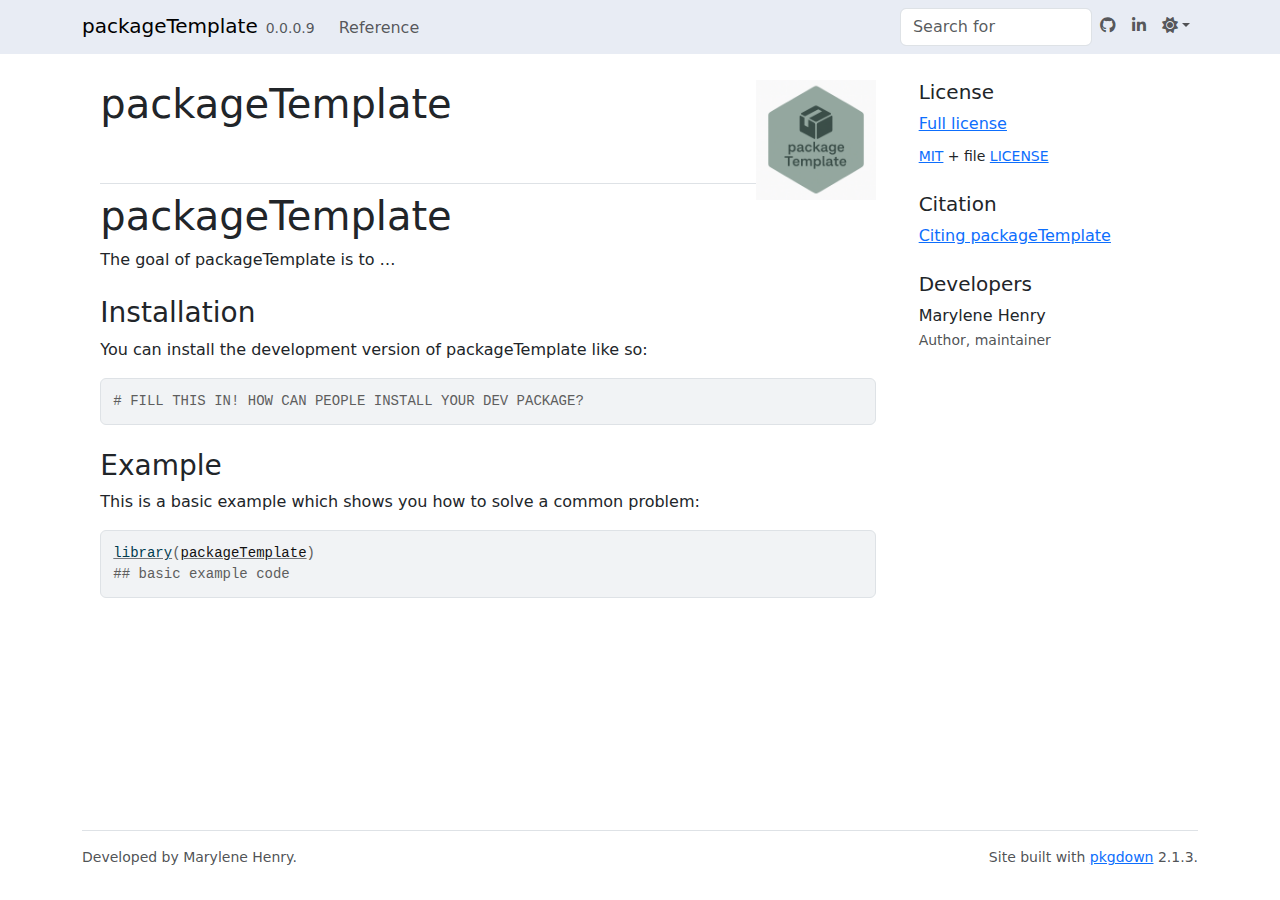
<file: index.html>
<!DOCTYPE html>
<!-- Generated by pkgdown: do not edit by hand --><html lang="en">
<head>
<meta http-equiv="Content-Type" content="text/html; charset=UTF-8">
<meta charset="utf-8">
<meta http-equiv="X-UA-Compatible" content="IE=edge">
<meta name="viewport" content="width=device-width, initial-scale=1, shrink-to-fit=no">
<title>The package is a template for exercises • packageTemplate</title>
<!-- favicons --><link rel="icon" type="image/png" sizes="96x96" href="favicon-96x96.png">
<link rel="icon" type="”image/svg+xml”" href="favicon.svg">
<link rel="apple-touch-icon" sizes="180x180" href="apple-touch-icon.png">
<link rel="icon" sizes="any" href="favicon.ico">
<link rel="manifest" href="site.webmanifest">
<script src="lightswitch.js"></script><script src="deps/jquery-3.6.0/jquery-3.6.0.min.js"></script><meta name="viewport" content="width=device-width, initial-scale=1, shrink-to-fit=no">
<link href="deps/bootstrap-5.3.1/bootstrap.min.css" rel="stylesheet">
<script src="deps/bootstrap-5.3.1/bootstrap.bundle.min.js"></script><link href="deps/Outfit-0.4.10/font.css" rel="stylesheet">
<link href="deps/Fira_Code-0.4.10/font.css" rel="stylesheet">
<link href="deps/font-awesome-6.5.2/css/all.min.css" rel="stylesheet">
<link href="deps/font-awesome-6.5.2/css/v4-shims.min.css" rel="stylesheet">
<script src="deps/headroom-0.11.0/headroom.min.js"></script><script src="deps/headroom-0.11.0/jQuery.headroom.min.js"></script><script src="deps/bootstrap-toc-1.0.1/bootstrap-toc.min.js"></script><script src="deps/clipboard.js-2.0.11/clipboard.min.js"></script><script src="deps/search-1.0.0/autocomplete.jquery.min.js"></script><script src="deps/search-1.0.0/fuse.min.js"></script><script src="deps/search-1.0.0/mark.min.js"></script><!-- pkgdown --><script src="pkgdown.js"></script><meta property="og:title" content="The package is a template for exercises">
<meta name="description" content="A teaching-oriented template for creating an R package.">
<meta property="og:description" content="A teaching-oriented template for creating an R package.">
<meta property="og:image" content="https://maryleneh.github.io/packageTemplate/logo.png">
</head>
<body>
    <a href="#main" class="visually-hidden-focusable">Skip to contents</a>


    <nav class="navbar navbar-expand-lg fixed-top " aria-label="Site navigation"><div class="container">

    <a class="navbar-brand me-2" href="index.html">packageTemplate</a>

    <small class="nav-text text-muted me-auto" data-bs-toggle="tooltip" data-bs-placement="bottom" title="">0.0.0.9</small>


    <button class="navbar-toggler" type="button" data-bs-toggle="collapse" data-bs-target="#navbar" aria-controls="navbar" aria-expanded="false" aria-label="Toggle navigation">
      <span class="navbar-toggler-icon"></span>
    </button>

    <div id="navbar" class="collapse navbar-collapse ms-3">
      <ul class="navbar-nav me-auto">
<li class="nav-item"><a class="nav-link" href="reference/index.html">Reference</a></li>
      </ul>
<ul class="navbar-nav">
<li class="nav-item"><form class="form-inline" role="search">
 <input class="form-control" type="search" name="search-input" id="search-input" autocomplete="off" aria-label="Search site" placeholder="Search for" data-search-index="search.json">
</form></li>
<li class="nav-item"><a class="external-link nav-link" href="https://www.github.com/MaryleneH"><span class="fa fa-github"></span></a></li>
<li class="nav-item"><a class="external-link nav-link" href="https://www.linkedin.com/in/marylene-henry/" aria-label="LinkedIn"><span class="fa fa-linkedin"></span></a></li>
<li class="nav-item dropdown">
  <button class="nav-link dropdown-toggle" type="button" id="dropdown-lightswitch" data-bs-toggle="dropdown" aria-expanded="false" aria-haspopup="true" aria-label="Light switch"><span class="fa fa-sun"></span></button>
  <ul class="dropdown-menu dropdown-menu-end" aria-labelledby="dropdown-lightswitch">
<li><button class="dropdown-item" data-bs-theme-value="light"><span class="fa fa-sun"></span> Light</button></li>
    <li><button class="dropdown-item" data-bs-theme-value="dark"><span class="fa fa-moon"></span> Dark</button></li>
    <li><button class="dropdown-item" data-bs-theme-value="auto"><span class="fa fa-adjust"></span> Auto</button></li>
  </ul>
</li>
      </ul>
</div>


  </div>
</nav><div class="container template-home">
<div class="row">
  <main id="main" class="col-md-9"><div class="section level1">
<div class="page-header">
<img src="logo.png" class="logo" alt=""><h1 id="packagetemplate">packageTemplate<a class="anchor" aria-label="anchor" href="#packagetemplate"></a>
</h1>
</div>
</div>
<div class="section level1">
<h1 id="packagetemplate-">packageTemplate 
<a class="anchor" aria-label="anchor" href="#packagetemplate-"></a>
</h1>
<!-- badges: start -->
<!-- badges: end -->
<p>The goal of packageTemplate is to …</p>
<div class="section level2">
<h2 id="installation">Installation<a class="anchor" aria-label="anchor" href="#installation"></a>
</h2>
<p>You can install the development version of packageTemplate like so:</p>
<div class="sourceCode" id="cb1"><pre class="downlit sourceCode r">
<code class="sourceCode R"><span><span class="co"># FILL THIS IN! HOW CAN PEOPLE INSTALL YOUR DEV PACKAGE?</span></span></code></pre></div>
</div>
<div class="section level2">
<h2 id="example">Example<a class="anchor" aria-label="anchor" href="#example"></a>
</h2>
<p>This is a basic example which shows you how to solve a common problem:</p>
<div class="sourceCode" id="cb2"><pre class="downlit sourceCode r">
<code class="sourceCode R"><span><span class="kw"><a href="https://rdrr.io/r/base/library.html" class="external-link">library</a></span><span class="op">(</span><span class="va"><a href="https://maryleneh.github.io/packageTemplate/">packageTemplate</a></span><span class="op">)</span></span>
<span><span class="co">## basic example code</span></span></code></pre></div>
</div>
</div>

  </main><aside class="col-md-3"><div class="license">
<h2 data-toc-skip>License</h2>
<ul class="list-unstyled">
<li><a href="LICENSE.html">Full license</a></li>
<li><small><a href="https://opensource.org/licenses/mit-license.php" class="external-link">MIT</a> + file <a href="LICENSE-text.html">LICENSE</a></small></li>
</ul>
</div>


<div class="citation">
<h2 data-toc-skip>Citation</h2>
<ul class="list-unstyled">
<li><a href="authors.html#citation">Citing packageTemplate</a></li>
</ul>
</div>

<div class="developers">
<h2 data-toc-skip>Developers</h2>
<ul class="list-unstyled">
<li>Marylene Henry <br><small class="roles"> Author, maintainer </small>   </li>
</ul>
</div>



  </aside>
</div>


    <footer><div class="pkgdown-footer-left">
  <p>Developed by Marylene Henry.</p>
</div>

<div class="pkgdown-footer-right">
  <p>Site built with <a href="https://pkgdown.r-lib.org/" class="external-link">pkgdown</a> 2.1.3.</p>
</div>

    </footer>
</div>





  </body>
</html>
</file>
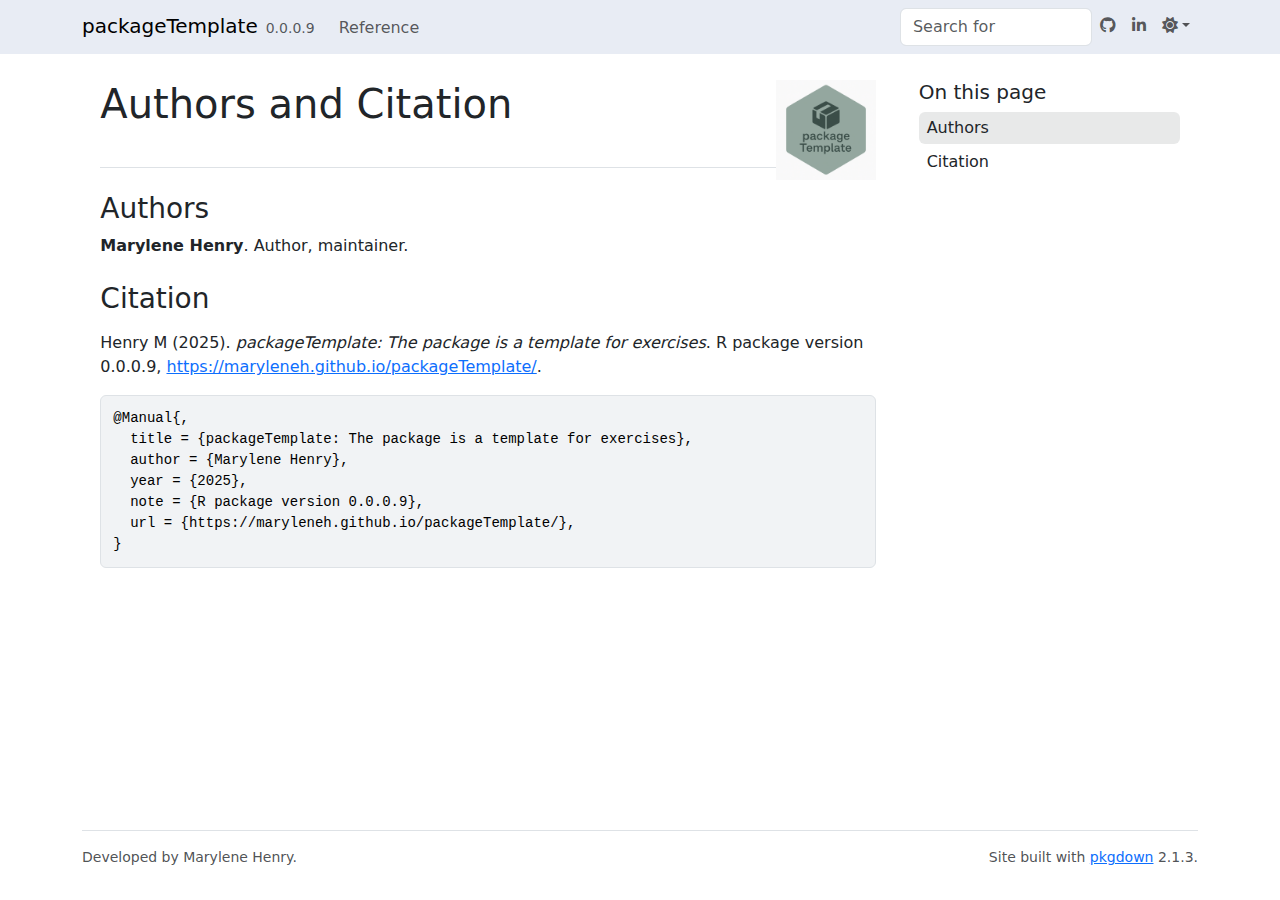
<file: authors.html>
<!DOCTYPE html>
<!-- Generated by pkgdown: do not edit by hand --><html lang="en"><head><meta http-equiv="Content-Type" content="text/html; charset=UTF-8"><meta charset="utf-8"><meta http-equiv="X-UA-Compatible" content="IE=edge"><meta name="viewport" content="width=device-width, initial-scale=1, shrink-to-fit=no"><title>Authors and Citation • packageTemplate</title><!-- favicons --><link rel="icon" type="image/png" sizes="96x96" href="favicon-96x96.png"><link rel="icon" type="”image/svg+xml”" href="favicon.svg"><link rel="apple-touch-icon" sizes="180x180" href="apple-touch-icon.png"><link rel="icon" sizes="any" href="favicon.ico"><link rel="manifest" href="site.webmanifest"><script src="lightswitch.js"></script><script src="deps/jquery-3.6.0/jquery-3.6.0.min.js"></script><meta name="viewport" content="width=device-width, initial-scale=1, shrink-to-fit=no"><link href="deps/bootstrap-5.3.1/bootstrap.min.css" rel="stylesheet"><script src="deps/bootstrap-5.3.1/bootstrap.bundle.min.js"></script><link href="deps/Outfit-0.4.10/font.css" rel="stylesheet"><link href="deps/Fira_Code-0.4.10/font.css" rel="stylesheet"><link href="deps/font-awesome-6.5.2/css/all.min.css" rel="stylesheet"><link href="deps/font-awesome-6.5.2/css/v4-shims.min.css" rel="stylesheet"><script src="deps/headroom-0.11.0/headroom.min.js"></script><script src="deps/headroom-0.11.0/jQuery.headroom.min.js"></script><script src="deps/bootstrap-toc-1.0.1/bootstrap-toc.min.js"></script><script src="deps/clipboard.js-2.0.11/clipboard.min.js"></script><script src="deps/search-1.0.0/autocomplete.jquery.min.js"></script><script src="deps/search-1.0.0/fuse.min.js"></script><script src="deps/search-1.0.0/mark.min.js"></script><!-- pkgdown --><script src="pkgdown.js"></script><meta property="og:title" content="Authors and Citation"><meta property="og:image" content="https://maryleneh.github.io/packageTemplate/logo.png"></head><body>
    <a href="#main" class="visually-hidden-focusable">Skip to contents</a>


    <nav class="navbar navbar-expand-lg fixed-top " aria-label="Site navigation"><div class="container">

    <a class="navbar-brand me-2" href="index.html">packageTemplate</a>

    <small class="nav-text text-muted me-auto" data-bs-toggle="tooltip" data-bs-placement="bottom" title="">0.0.0.9</small>


    <button class="navbar-toggler" type="button" data-bs-toggle="collapse" data-bs-target="#navbar" aria-controls="navbar" aria-expanded="false" aria-label="Toggle navigation">
      <span class="navbar-toggler-icon"></span>
    </button>

    <div id="navbar" class="collapse navbar-collapse ms-3">
      <ul class="navbar-nav me-auto"><li class="nav-item"><a class="nav-link" href="reference/index.html">Reference</a></li>
      </ul><ul class="navbar-nav"><li class="nav-item"><form class="form-inline" role="search">
 <input class="form-control" type="search" name="search-input" id="search-input" autocomplete="off" aria-label="Search site" placeholder="Search for" data-search-index="search.json"></form></li>
<li class="nav-item"><a class="external-link nav-link" href="https://www.github.com/MaryleneH/packageTemplate" aria-label="Github"><span class="fa fa-github"></span></a></li>
<li class="nav-item"><a class="external-link nav-link" href="https://www.linkedin.com/in/marylene-henry/" aria-label="LinkedIn"><span class="fa fa-linkedin"></span></a></li>
<li class="nav-item dropdown">
  <button class="nav-link dropdown-toggle" type="button" id="dropdown-lightswitch" data-bs-toggle="dropdown" aria-expanded="false" aria-haspopup="true" aria-label="Light switch"><span class="fa fa-sun"></span></button>
  <ul class="dropdown-menu dropdown-menu-end" aria-labelledby="dropdown-lightswitch"><li><button class="dropdown-item" data-bs-theme-value="light"><span class="fa fa-sun"></span> Light</button></li>
    <li><button class="dropdown-item" data-bs-theme-value="dark"><span class="fa fa-moon"></span> Dark</button></li>
    <li><button class="dropdown-item" data-bs-theme-value="auto"><span class="fa fa-adjust"></span> Auto</button></li>
  </ul></li>
      </ul></div>


  </div>
</nav><div class="container template-citation-authors">
<div class="row">
  <main id="main" class="col-md-9"><div class="page-header">
      <img src="logo.png" class="logo" alt=""><h1>Authors and Citation</h1>
    </div>

    <div class="section level2">
      <h2>Authors</h2>

      <ul class="list-unstyled"><li>
          <p><strong>Marylene Henry</strong>. Author, maintainer.
          </p>
        </li>
      </ul></div>

    <div class="section level2">
      <h2 id="citation">Citation</h2>
      <p></p>

      <p>Henry M (2025).
<em>packageTemplate: The package is a template for exercises</em>.
R package version 0.0.0.9, <a href="https://maryleneh.github.io/packageTemplate/">https://maryleneh.github.io/packageTemplate/</a>.
</p>
      <pre>@Manual{,
  title = {packageTemplate: The package is a template for exercises},
  author = {Marylene Henry},
  year = {2025},
  note = {R package version 0.0.0.9},
  url = {https://maryleneh.github.io/packageTemplate/},
}</pre>
    </div>

  </main><aside class="col-md-3"><nav id="toc" aria-label="Table of contents"><h2>On this page</h2>
    </nav></aside></div>


    <footer><div class="pkgdown-footer-left">
  <p>Developed by Marylene Henry.</p>
</div>

<div class="pkgdown-footer-right">
  <p>Site built with <a href="https://pkgdown.r-lib.org/" class="external-link">pkgdown</a> 2.1.3.</p>
</div>

    </footer></div>





  </body></html>
</file>
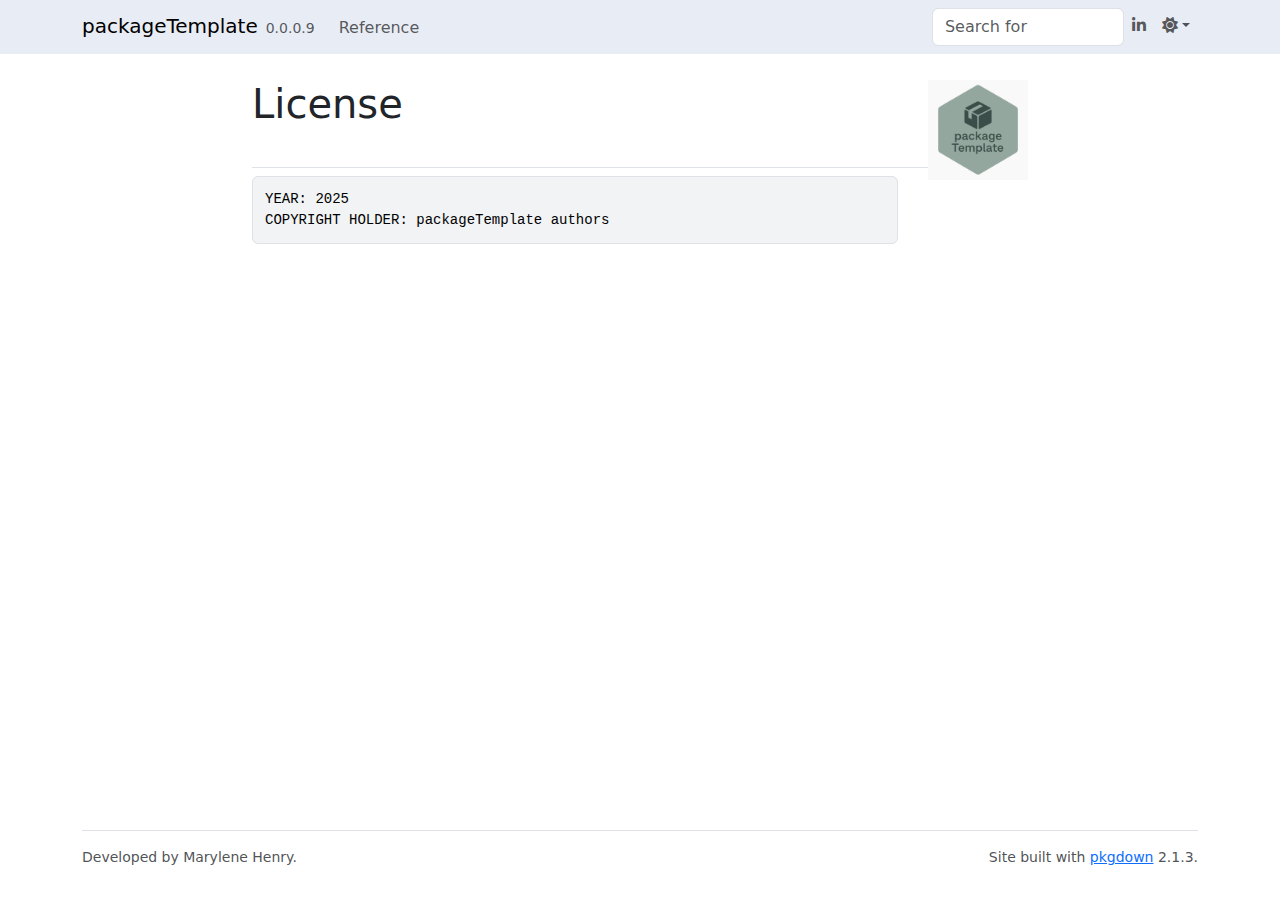
<file: LICENSE-text.html>
<!DOCTYPE html>
<!-- Generated by pkgdown: do not edit by hand --><html lang="en"><head><meta http-equiv="Content-Type" content="text/html; charset=UTF-8"><meta charset="utf-8"><meta http-equiv="X-UA-Compatible" content="IE=edge"><meta name="viewport" content="width=device-width, initial-scale=1, shrink-to-fit=no"><title>License • packageTemplate</title><!-- favicons --><link rel="icon" type="image/png" sizes="96x96" href="favicon-96x96.png"><link rel="icon" type="”image/svg+xml”" href="favicon.svg"><link rel="apple-touch-icon" sizes="180x180" href="apple-touch-icon.png"><link rel="icon" sizes="any" href="favicon.ico"><link rel="manifest" href="site.webmanifest"><script src="lightswitch.js"></script><script src="deps/jquery-3.6.0/jquery-3.6.0.min.js"></script><meta name="viewport" content="width=device-width, initial-scale=1, shrink-to-fit=no"><link href="deps/bootstrap-5.3.1/bootstrap.min.css" rel="stylesheet"><script src="deps/bootstrap-5.3.1/bootstrap.bundle.min.js"></script><link href="deps/Outfit-0.4.10/font.css" rel="stylesheet"><link href="deps/Fira_Code-0.4.10/font.css" rel="stylesheet"><link href="deps/font-awesome-6.5.2/css/all.min.css" rel="stylesheet"><link href="deps/font-awesome-6.5.2/css/v4-shims.min.css" rel="stylesheet"><script src="deps/headroom-0.11.0/headroom.min.js"></script><script src="deps/headroom-0.11.0/jQuery.headroom.min.js"></script><script src="deps/bootstrap-toc-1.0.1/bootstrap-toc.min.js"></script><script src="deps/clipboard.js-2.0.11/clipboard.min.js"></script><script src="deps/search-1.0.0/autocomplete.jquery.min.js"></script><script src="deps/search-1.0.0/fuse.min.js"></script><script src="deps/search-1.0.0/mark.min.js"></script><!-- pkgdown --><script src="pkgdown.js"></script><meta property="og:title" content="License"><meta property="og:image" content="https://maryleneh.github.io/packageTemplate/logo.png"></head><body>
    <a href="#main" class="visually-hidden-focusable">Skip to contents</a>


    <nav class="navbar navbar-expand-lg fixed-top " aria-label="Site navigation"><div class="container">

    <a class="navbar-brand me-2" href="index.html">packageTemplate</a>

    <small class="nav-text text-muted me-auto" data-bs-toggle="tooltip" data-bs-placement="bottom" title="">0.0.0.9</small>


    <button class="navbar-toggler" type="button" data-bs-toggle="collapse" data-bs-target="#navbar" aria-controls="navbar" aria-expanded="false" aria-label="Toggle navigation">
      <span class="navbar-toggler-icon"></span>
    </button>

    <div id="navbar" class="collapse navbar-collapse ms-3">
      <ul class="navbar-nav me-auto"><li class="nav-item"><a class="nav-link" href="reference/index.html">Reference</a></li>
      </ul><ul class="navbar-nav"><li class="nav-item"><form class="form-inline" role="search">
 <input class="form-control" type="search" name="search-input" id="search-input" autocomplete="off" aria-label="Search site" placeholder="Search for" data-search-index="search.json"></form></li>
<li class="nav-item"><a class="external-link nav-link" href="https://www.linkedin.com/in/marylene-henry/" aria-label="LinkedIn"><span class="fa fa-linkedin"></span></a></li>
<li class="nav-item dropdown">
  <button class="nav-link dropdown-toggle" type="button" id="dropdown-lightswitch" data-bs-toggle="dropdown" aria-expanded="false" aria-haspopup="true" aria-label="Light switch"><span class="fa fa-sun"></span></button>
  <ul class="dropdown-menu dropdown-menu-end" aria-labelledby="dropdown-lightswitch"><li><button class="dropdown-item" data-bs-theme-value="light"><span class="fa fa-sun"></span> Light</button></li>
    <li><button class="dropdown-item" data-bs-theme-value="dark"><span class="fa fa-moon"></span> Dark</button></li>
    <li><button class="dropdown-item" data-bs-theme-value="auto"><span class="fa fa-adjust"></span> Auto</button></li>
  </ul></li>
      </ul></div>


  </div>
</nav><div class="container template-title-body">
<div class="row">
  <main id="main" class="col-md-9"><div class="page-header">
      <img src="logo.png" class="logo" alt=""><h1>License</h1>

    </div>

<pre>YEAR: 2025
COPYRIGHT HOLDER: packageTemplate authors
</pre>

  </main></div>


    <footer><div class="pkgdown-footer-left">
  <p>Developed by Marylene Henry.</p>
</div>

<div class="pkgdown-footer-right">
  <p>Site built with <a href="https://pkgdown.r-lib.org/" class="external-link">pkgdown</a> 2.1.3.</p>
</div>

    </footer></div>





  </body></html>
</file>
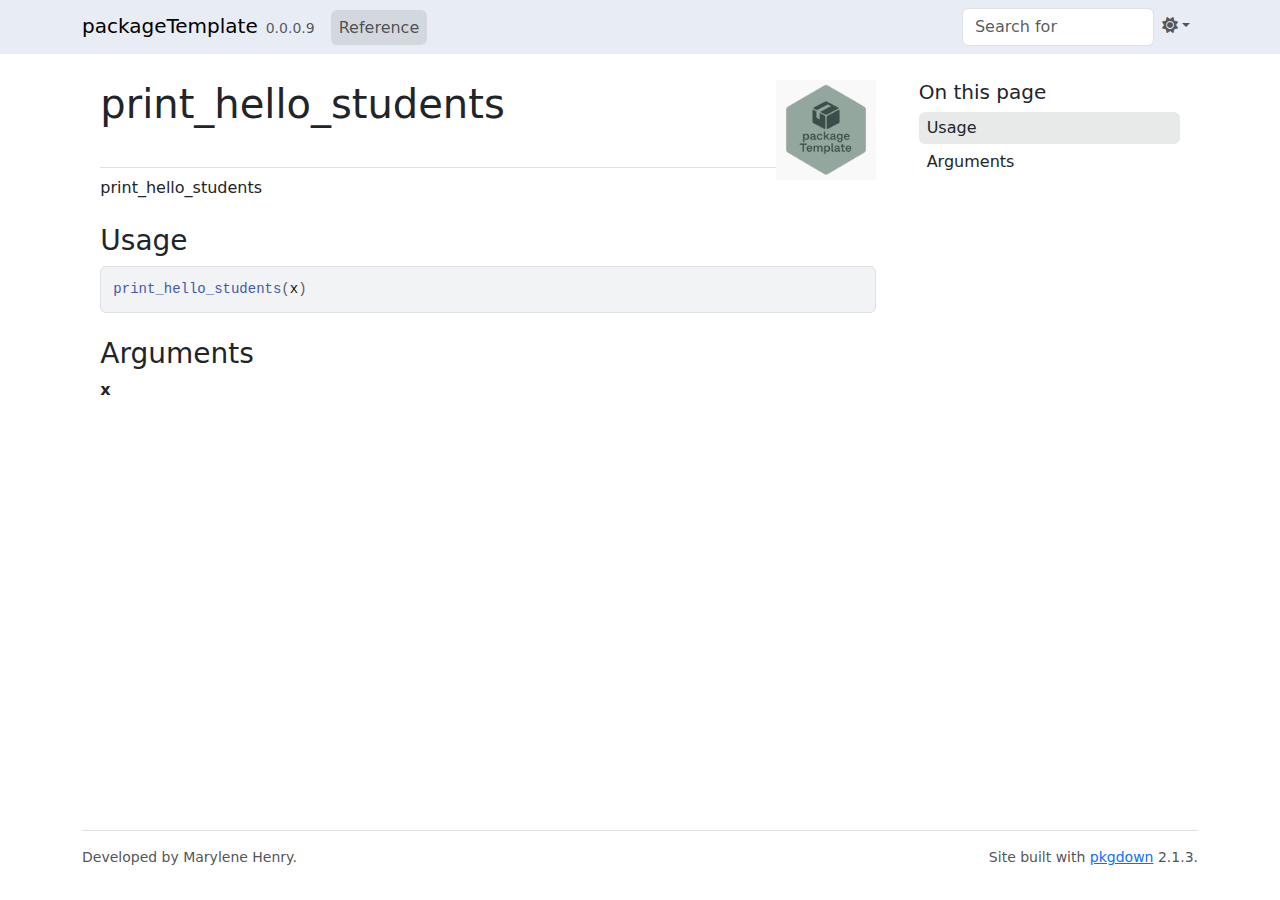
<file: reference/print_hello_students.html>
<!DOCTYPE html>
<!-- Generated by pkgdown: do not edit by hand --><html lang="en"><head><meta http-equiv="Content-Type" content="text/html; charset=UTF-8"><meta charset="utf-8"><meta http-equiv="X-UA-Compatible" content="IE=edge"><meta name="viewport" content="width=device-width, initial-scale=1, shrink-to-fit=no"><title>print_hello_students — print_hello_students • packageTemplate</title><!-- favicons --><link rel="icon" type="image/png" sizes="96x96" href="../favicon-96x96.png"><link rel="icon" type="”image/svg+xml”" href="../favicon.svg"><link rel="apple-touch-icon" sizes="180x180" href="../apple-touch-icon.png"><link rel="icon" sizes="any" href="../favicon.ico"><link rel="manifest" href="../site.webmanifest"><script src="../lightswitch.js"></script><script src="../deps/jquery-3.6.0/jquery-3.6.0.min.js"></script><meta name="viewport" content="width=device-width, initial-scale=1, shrink-to-fit=no"><link href="../deps/bootstrap-5.3.1/bootstrap.min.css" rel="stylesheet"><script src="../deps/bootstrap-5.3.1/bootstrap.bundle.min.js"></script><link href="../deps/Outfit-0.4.10/font.css" rel="stylesheet"><link href="../deps/Fira_Code-0.4.10/font.css" rel="stylesheet"><link href="../deps/font-awesome-6.5.2/css/all.min.css" rel="stylesheet"><link href="../deps/font-awesome-6.5.2/css/v4-shims.min.css" rel="stylesheet"><script src="../deps/headroom-0.11.0/headroom.min.js"></script><script src="../deps/headroom-0.11.0/jQuery.headroom.min.js"></script><script src="../deps/bootstrap-toc-1.0.1/bootstrap-toc.min.js"></script><script src="../deps/clipboard.js-2.0.11/clipboard.min.js"></script><script src="../deps/search-1.0.0/autocomplete.jquery.min.js"></script><script src="../deps/search-1.0.0/fuse.min.js"></script><script src="../deps/search-1.0.0/mark.min.js"></script><!-- pkgdown --><script src="../pkgdown.js"></script><meta property="og:title" content="print_hello_students — print_hello_students"><meta name="description" content="print_hello_students"><meta property="og:description" content="print_hello_students"><meta property="og:image" content="https://maryleneh.github.io/packageTemplate/logo.png"></head><body>
    <a href="#main" class="visually-hidden-focusable">Skip to contents</a>


    <nav class="navbar navbar-expand-lg fixed-top " aria-label="Site navigation"><div class="container">

    <a class="navbar-brand me-2" href="../index.html">packageTemplate</a>

    <small class="nav-text text-muted me-auto" data-bs-toggle="tooltip" data-bs-placement="bottom" title="">0.0.0.9</small>


    <button class="navbar-toggler" type="button" data-bs-toggle="collapse" data-bs-target="#navbar" aria-controls="navbar" aria-expanded="false" aria-label="Toggle navigation">
      <span class="navbar-toggler-icon"></span>
    </button>

    <div id="navbar" class="collapse navbar-collapse ms-3">
      <ul class="navbar-nav me-auto"><li class="active nav-item"><a class="nav-link" href="../reference/index.html">Reference</a></li>
      </ul><ul class="navbar-nav"><li class="nav-item"><form class="form-inline" role="search">
 <input class="form-control" type="search" name="search-input" id="search-input" autocomplete="off" aria-label="Search site" placeholder="Search for" data-search-index="../search.json"></form></li>
<li class="nav-item dropdown">
  <button class="nav-link dropdown-toggle" type="button" id="dropdown-lightswitch" data-bs-toggle="dropdown" aria-expanded="false" aria-haspopup="true" aria-label="Light switch"><span class="fa fa-sun"></span></button>
  <ul class="dropdown-menu dropdown-menu-end" aria-labelledby="dropdown-lightswitch"><li><button class="dropdown-item" data-bs-theme-value="light"><span class="fa fa-sun"></span> Light</button></li>
    <li><button class="dropdown-item" data-bs-theme-value="dark"><span class="fa fa-moon"></span> Dark</button></li>
    <li><button class="dropdown-item" data-bs-theme-value="auto"><span class="fa fa-adjust"></span> Auto</button></li>
  </ul></li>
      </ul></div>


  </div>
</nav><div class="container template-reference-topic">
<div class="row">
  <main id="main" class="col-md-9"><div class="page-header">
      <img src="../logo.png" class="logo" alt=""><h1>print_hello_students</h1>

      <div class="d-none name"><code>print_hello_students.Rd</code></div>
    </div>

    <div class="ref-description section level2">
    <p>print_hello_students</p>
    </div>

    <div class="section level2">
    <h2 id="ref-usage">Usage<a class="anchor" aria-label="anchor" href="#ref-usage"></a></h2>
    <div class="sourceCode"><pre class="sourceCode r"><code><span><span class="fu">print_hello_students</span><span class="op">(</span><span class="va">x</span><span class="op">)</span></span></code></pre></div>
    </div>

    <div class="section level2">
    <h2 id="arguments">Arguments<a class="anchor" aria-label="anchor" href="#arguments"></a></h2>


<dl><dt id="arg-x">x<a class="anchor" aria-label="anchor" href="#arg-x"></a></dt>
<dd></dd>

</dl></div>

  </main><aside class="col-md-3"><nav id="toc" aria-label="Table of contents"><h2>On this page</h2>
    </nav></aside></div>


    <footer><div class="pkgdown-footer-left">
  <p>Developed by Marylene Henry.</p>
</div>

<div class="pkgdown-footer-right">
  <p>Site built with <a href="https://pkgdown.r-lib.org/" class="external-link">pkgdown</a> 2.1.3.</p>
</div>

    </footer></div>





  </body></html>
</file>
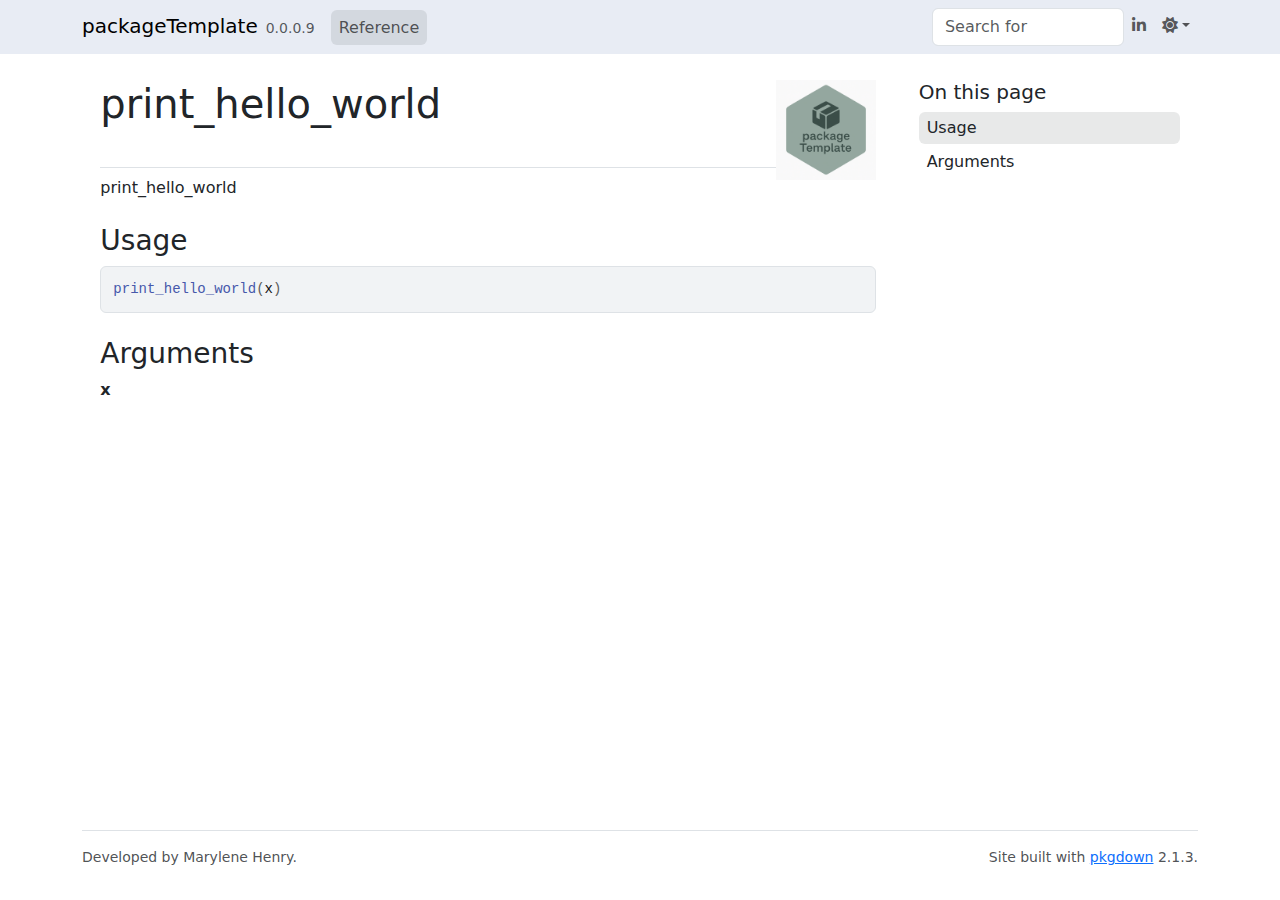
<file: reference/print_hello_world.html>
<!DOCTYPE html>
<!-- Generated by pkgdown: do not edit by hand --><html lang="en"><head><meta http-equiv="Content-Type" content="text/html; charset=UTF-8"><meta charset="utf-8"><meta http-equiv="X-UA-Compatible" content="IE=edge"><meta name="viewport" content="width=device-width, initial-scale=1, shrink-to-fit=no"><title>print_hello_world — print_hello_world • packageTemplate</title><!-- favicons --><link rel="icon" type="image/png" sizes="96x96" href="../favicon-96x96.png"><link rel="icon" type="”image/svg+xml”" href="../favicon.svg"><link rel="apple-touch-icon" sizes="180x180" href="../apple-touch-icon.png"><link rel="icon" sizes="any" href="../favicon.ico"><link rel="manifest" href="../site.webmanifest"><script src="../lightswitch.js"></script><script src="../deps/jquery-3.6.0/jquery-3.6.0.min.js"></script><meta name="viewport" content="width=device-width, initial-scale=1, shrink-to-fit=no"><link href="../deps/bootstrap-5.3.1/bootstrap.min.css" rel="stylesheet"><script src="../deps/bootstrap-5.3.1/bootstrap.bundle.min.js"></script><link href="../deps/Outfit-0.4.10/font.css" rel="stylesheet"><link href="../deps/Fira_Code-0.4.10/font.css" rel="stylesheet"><link href="../deps/font-awesome-6.5.2/css/all.min.css" rel="stylesheet"><link href="../deps/font-awesome-6.5.2/css/v4-shims.min.css" rel="stylesheet"><script src="../deps/headroom-0.11.0/headroom.min.js"></script><script src="../deps/headroom-0.11.0/jQuery.headroom.min.js"></script><script src="../deps/bootstrap-toc-1.0.1/bootstrap-toc.min.js"></script><script src="../deps/clipboard.js-2.0.11/clipboard.min.js"></script><script src="../deps/search-1.0.0/autocomplete.jquery.min.js"></script><script src="../deps/search-1.0.0/fuse.min.js"></script><script src="../deps/search-1.0.0/mark.min.js"></script><!-- pkgdown --><script src="../pkgdown.js"></script><meta property="og:title" content="print_hello_world — print_hello_world"><meta name="description" content="print_hello_world"><meta property="og:description" content="print_hello_world"><meta property="og:image" content="https://maryleneh.github.io/packageTemplate/logo.png"></head><body>
    <a href="#main" class="visually-hidden-focusable">Skip to contents</a>


    <nav class="navbar navbar-expand-lg fixed-top " aria-label="Site navigation"><div class="container">

    <a class="navbar-brand me-2" href="../index.html">packageTemplate</a>

    <small class="nav-text text-muted me-auto" data-bs-toggle="tooltip" data-bs-placement="bottom" title="">0.0.0.9</small>


    <button class="navbar-toggler" type="button" data-bs-toggle="collapse" data-bs-target="#navbar" aria-controls="navbar" aria-expanded="false" aria-label="Toggle navigation">
      <span class="navbar-toggler-icon"></span>
    </button>

    <div id="navbar" class="collapse navbar-collapse ms-3">
      <ul class="navbar-nav me-auto"><li class="active nav-item"><a class="nav-link" href="../reference/index.html">Reference</a></li>
      </ul><ul class="navbar-nav"><li class="nav-item"><form class="form-inline" role="search">
 <input class="form-control" type="search" name="search-input" id="search-input" autocomplete="off" aria-label="Search site" placeholder="Search for" data-search-index="../search.json"></form></li>
<li class="nav-item"><a class="external-link nav-link" href="https://www.linkedin.com/in/marylene-henry/" aria-label="LinkedIn"><span class="fa fa-linkedin"></span></a></li>
<li class="nav-item dropdown">
  <button class="nav-link dropdown-toggle" type="button" id="dropdown-lightswitch" data-bs-toggle="dropdown" aria-expanded="false" aria-haspopup="true" aria-label="Light switch"><span class="fa fa-sun"></span></button>
  <ul class="dropdown-menu dropdown-menu-end" aria-labelledby="dropdown-lightswitch"><li><button class="dropdown-item" data-bs-theme-value="light"><span class="fa fa-sun"></span> Light</button></li>
    <li><button class="dropdown-item" data-bs-theme-value="dark"><span class="fa fa-moon"></span> Dark</button></li>
    <li><button class="dropdown-item" data-bs-theme-value="auto"><span class="fa fa-adjust"></span> Auto</button></li>
  </ul></li>
      </ul></div>


  </div>
</nav><div class="container template-reference-topic">
<div class="row">
  <main id="main" class="col-md-9"><div class="page-header">
      <img src="../logo.png" class="logo" alt=""><h1>print_hello_world</h1>

      <div class="d-none name"><code>print_hello_world.Rd</code></div>
    </div>

    <div class="ref-description section level2">
    <p>print_hello_world</p>
    </div>

    <div class="section level2">
    <h2 id="ref-usage">Usage<a class="anchor" aria-label="anchor" href="#ref-usage"></a></h2>
    <div class="sourceCode"><pre class="sourceCode r"><code><span><span class="fu">print_hello_world</span><span class="op">(</span><span class="va">x</span><span class="op">)</span></span></code></pre></div>
    </div>

    <div class="section level2">
    <h2 id="arguments">Arguments<a class="anchor" aria-label="anchor" href="#arguments"></a></h2>


<dl><dt id="arg-x">x<a class="anchor" aria-label="anchor" href="#arg-x"></a></dt>
<dd></dd>

</dl></div>

  </main><aside class="col-md-3"><nav id="toc" aria-label="Table of contents"><h2>On this page</h2>
    </nav></aside></div>


    <footer><div class="pkgdown-footer-left">
  <p>Developed by Marylene Henry.</p>
</div>

<div class="pkgdown-footer-right">
  <p>Site built with <a href="https://pkgdown.r-lib.org/" class="external-link">pkgdown</a> 2.1.3.</p>
</div>

    </footer></div>





  </body></html>
</file>
<file: deps/Outfit-0.4.10/font.css>
/* latin-ext */
@font-face {
  font-family: 'Outfit';
  font-style: normal;
  font-weight: 400;
  font-display: swap;
  src: url(QGYyz_MVcBeNP4NjuGObqx1XmO1I4TC1O4i0ExAo.woff2) format('woff2');
  unicode-range: U+0100-02BA, U+02BD-02C5, U+02C7-02CC, U+02CE-02D7, U+02DD-02FF, U+0304, U+0308, U+0329, U+1D00-1DBF, U+1E00-1E9F, U+1EF2-1EFF, U+2020, U+20A0-20AB, U+20AD-20C0, U+2113, U+2C60-2C7F, U+A720-A7FF;
}
/* latin */
@font-face {
  font-family: 'Outfit';
  font-style: normal;
  font-weight: 400;
  font-display: swap;
  src: url(QGYyz_MVcBeNP4NjuGObqx1XmO1I4TC1O4a0Ew.woff2) format('woff2');
  unicode-range: U+0000-00FF, U+0131, U+0152-0153, U+02BB-02BC, U+02C6, U+02DA, U+02DC, U+0304, U+0308, U+0329, U+2000-206F, U+20AC, U+2122, U+2191, U+2193, U+2212, U+2215, U+FEFF, U+FFFD;
}
</file>
<file: deps/Fira_Code-0.4.10/font.css>
/* cyrillic-ext */
@font-face {
  font-family: 'Fira Code';
  font-style: normal;
  font-weight: 400;
  font-display: swap;
  src: url(uU9eCBsR6Z2vfE9aq3bL0fxyUs4tcw4W_D1sJV37Nv7g.woff2) format('woff2');
  unicode-range: U+0460-052F, U+1C80-1C8A, U+20B4, U+2DE0-2DFF, U+A640-A69F, U+FE2E-FE2F;
}
/* cyrillic */
@font-face {
  font-family: 'Fira Code';
  font-style: normal;
  font-weight: 400;
  font-display: swap;
  src: url(uU9eCBsR6Z2vfE9aq3bL0fxyUs4tcw4W_D1sJVT7Nv7g.woff2) format('woff2');
  unicode-range: U+0301, U+0400-045F, U+0490-0491, U+04B0-04B1, U+2116;
}
/* greek-ext */
@font-face {
  font-family: 'Fira Code';
  font-style: normal;
  font-weight: 400;
  font-display: swap;
  src: url(uU9eCBsR6Z2vfE9aq3bL0fxyUs4tcw4W_D1sJVz7Nv7g.woff2) format('woff2');
  unicode-range: U+1F00-1FFF;
}
/* greek */
@font-face {
  font-family: 'Fira Code';
  font-style: normal;
  font-weight: 400;
  font-display: swap;
  src: url(uU9eCBsR6Z2vfE9aq3bL0fxyUs4tcw4W_D1sJVP7Nv7g.woff2) format('woff2');
  unicode-range: U+0370-0377, U+037A-037F, U+0384-038A, U+038C, U+038E-03A1, U+03A3-03FF;
}
/* symbols2 */
@font-face {
  font-family: 'Fira Code';
  font-style: normal;
  font-weight: 400;
  font-display: swap;
  src: url(uU9eCBsR6Z2vfE9aq3bL0fxyUs4tcw4W_D1sJeraE8PZqw.woff2) format('woff2');
  unicode-range: U+2000-2001, U+2004-2008, U+200A, U+23B8-23BD, U+2500-259F;
}
/* latin-ext */
@font-face {
  font-family: 'Fira Code';
  font-style: normal;
  font-weight: 400;
  font-display: swap;
  src: url(uU9eCBsR6Z2vfE9aq3bL0fxyUs4tcw4W_D1sJV77Nv7g.woff2) format('woff2');
  unicode-range: U+0100-02BA, U+02BD-02C5, U+02C7-02CC, U+02CE-02D7, U+02DD-02FF, U+0304, U+0308, U+0329, U+1D00-1DBF, U+1E00-1E9F, U+1EF2-1EFF, U+2020, U+20A0-20AB, U+20AD-20C0, U+2113, U+2C60-2C7F, U+A720-A7FF;
}
/* latin */
@font-face {
  font-family: 'Fira Code';
  font-style: normal;
  font-weight: 400;
  font-display: swap;
  src: url(uU9eCBsR6Z2vfE9aq3bL0fxyUs4tcw4W_D1sJVD7Ng.woff2) format('woff2');
  unicode-range: U+0000-00FF, U+0131, U+0152-0153, U+02BB-02BC, U+02C6, U+02DA, U+02DC, U+0304, U+0308, U+0329, U+2000-206F, U+20AC, U+2122, U+2191, U+2193, U+2212, U+2215, U+FEFF, U+FFFD;
}
</file>
<file: deps/font-awesome-6.5.2/css/v4-shims.min.css>
/*!
 * Font Awesome Free 6.5.2 by @fontawesome - https://fontawesome.com
 * License - https://fontawesome.com/license/free (Icons: CC BY 4.0, Fonts: SIL OFL 1.1, Code: MIT License)
 * Copyright 2024 Fonticons, Inc.
 */
.fa.fa-glass:before{content:"\f000"}.fa.fa-envelope-o{font-family:"Font Awesome 6 Free";font-weight:400}.fa.fa-envelope-o:before{content:"\f0e0"}.fa.fa-star-o{font-family:"Font Awesome 6 Free";font-weight:400}.fa.fa-star-o:before{content:"\f005"}.fa.fa-close:before,.fa.fa-remove:before{content:"\f00d"}.fa.fa-gear:before{content:"\f013"}.fa.fa-trash-o{font-family:"Font Awesome 6 Free";font-weight:400}.fa.fa-trash-o:before{content:"\f2ed"}.fa.fa-home:before{content:"\f015"}.fa.fa-file-o{font-family:"Font Awesome 6 Free";font-weight:400}.fa.fa-file-o:before{content:"\f15b"}.fa.fa-clock-o{font-family:"Font Awesome 6 Free";font-weight:400}.fa.fa-clock-o:before{content:"\f017"}.fa.fa-arrow-circle-o-down{font-family:"Font Awesome 6 Free";font-weight:400}.fa.fa-arrow-circle-o-down:before{content:"\f358"}.fa.fa-arrow-circle-o-up{font-family:"Font Awesome 6 Free";font-weight:400}.fa.fa-arrow-circle-o-up:before{content:"\f35b"}.fa.fa-play-circle-o{font-family:"Font Awesome 6 Free";font-weight:400}.fa.fa-play-circle-o:before{content:"\f144"}.fa.fa-repeat:before,.fa.fa-rotate-right:before{content:"\f01e"}.fa.fa-refresh:before{content:"\f021"}.fa.fa-list-alt{font-family:"Font Awesome 6 Free";font-weight:400}.fa.fa-list-alt:before{content:"\f022"}.fa.fa-dedent:before{content:"\f03b"}.fa.fa-video-camera:before{content:"\f03d"}.fa.fa-picture-o{font-family:"Font Awesome 6 Free";font-weight:400}.fa.fa-picture-o:before{content:"\f03e"}.fa.fa-photo{font-family:"Font Awesome 6 Free";font-weight:400}.fa.fa-photo:before{content:"\f03e"}.fa.fa-image{font-family:"Font Awesome 6 Free";font-weight:400}.fa.fa-image:before{content:"\f03e"}.fa.fa-map-marker:before{content:"\f3c5"}.fa.fa-pencil-square-o{font-family:"Font Awesome 6 Free";font-weight:400}.fa.fa-pencil-square-o:before{content:"\f044"}.fa.fa-edit{font-family:"Font Awesome 6 Free";font-weight:400}.fa.fa-edit:before{content:"\f044"}.fa.fa-share-square-o:before{content:"\f14d"}.fa.fa-check-square-o{font-family:"Font Awesome 6 Free";font-weight:400}.fa.fa-check-square-o:before{content:"\f14a"}.fa.fa-arrows:before{content:"\f0b2"}.fa.fa-times-circle-o{font-family:"Font Awesome 6 Free";font-weight:400}.fa.fa-times-circle-o:before{content:"\f057"}.fa.fa-check-circle-o{font-family:"Font Awesome 6 Free";font-weight:400}.fa.fa-check-circle-o:before{content:"\f058"}.fa.fa-mail-forward:before{content:"\f064"}.fa.fa-expand:before{content:"\f424"}.fa.fa-compress:before{content:"\f422"}.fa.fa-eye,.fa.fa-eye-slash{font-family:"Font Awesome 6 Free";font-weight:400}.fa.fa-warning:before{content:"\f071"}.fa.fa-calendar:before{content:"\f073"}.fa.fa-arrows-v:before{content:"\f338"}.fa.fa-arrows-h:before{content:"\f337"}.fa.fa-bar-chart-o:before,.fa.fa-bar-chart:before{content:"\e0e3"}.fa.fa-twitter-square{font-family:"Font Awesome 6 Brands";font-weight:400}.fa.fa-twitter-square:before{content:"\f081"}.fa.fa-facebook-square{font-family:"Font Awesome 6 Brands";font-weight:400}.fa.fa-facebook-square:before{content:"\f082"}.fa.fa-gears:before{content:"\f085"}.fa.fa-thumbs-o-up{font-family:"Font Awesome 6 Free";font-weight:400}.fa.fa-thumbs-o-up:before{content:"\f164"}.fa.fa-thumbs-o-down{font-family:"Font Awesome 6 Free";font-weight:400}.fa.fa-thumbs-o-down:before{content:"\f165"}.fa.fa-heart-o{font-family:"Font Awesome 6 Free";font-weight:400}.fa.fa-heart-o:before{content:"\f004"}.fa.fa-sign-out:before{content:"\f2f5"}.fa.fa-linkedin-square{font-family:"Font Awesome 6 Brands";font-weight:400}.fa.fa-linkedin-square:before{content:"\f08c"}.fa.fa-thumb-tack:before{content:"\f08d"}.fa.fa-external-link:before{content:"\f35d"}.fa.fa-sign-in:before{content:"\f2f6"}.fa.fa-github-square{font-family:"Font Awesome 6 Brands";font-weight:400}.fa.fa-github-square:before{content:"\f092"}.fa.fa-lemon-o{font-family:"Font Awesome 6 Free";font-weight:400}.fa.fa-lemon-o:before{content:"\f094"}.fa.fa-square-o{font-family:"Font Awesome 6 Free";font-weight:400}.fa.fa-square-o:before{content:"\f0c8"}.fa.fa-bookmark-o{font-family:"Font Awesome 6 Free";font-weight:400}.fa.fa-bookmark-o:before{content:"\f02e"}.fa.fa-facebook,.fa.fa-twitter{font-family:"Font Awesome 6 Brands";font-weight:400}.fa.fa-facebook:before{content:"\f39e"}.fa.fa-facebook-f{font-family:"Font Awesome 6 Brands";font-weight:400}.fa.fa-facebook-f:before{content:"\f39e"}.fa.fa-github{font-family:"Font Awesome 6 Brands";font-weight:400}.fa.fa-credit-card{font-family:"Font Awesome 6 Free";font-weight:400}.fa.fa-feed:before{content:"\f09e"}.fa.fa-hdd-o{font-family:"Font Awesome 6 Free";font-weight:400}.fa.fa-hdd-o:before{content:"\f0a0"}.fa.fa-hand-o-right{font-family:"Font Awesome 6 Free";font-weight:400}.fa.fa-hand-o-right:before{content:"\f0a4"}.fa.fa-hand-o-left{font-family:"Font Awesome 6 Free";font-weight:400}.fa.fa-hand-o-left:before{content:"\f0a5"}.fa.fa-hand-o-up{font-family:"Font Awesome 6 Free";font-weight:400}.fa.fa-hand-o-up:before{content:"\f0a6"}.fa.fa-hand-o-down{font-family:"Font Awesome 6 Free";font-weight:400}.fa.fa-hand-o-down:before{content:"\f0a7"}.fa.fa-globe:before{content:"\f57d"}.fa.fa-tasks:before{content:"\f828"}.fa.fa-arrows-alt:before{content:"\f31e"}.fa.fa-group:before{content:"\f0c0"}.fa.fa-chain:before{content:"\f0c1"}.fa.fa-cut:before{content:"\f0c4"}.fa.fa-files-o{font-family:"Font Awesome 6 Free";font-weight:400}.fa.fa-files-o:before{content:"\f0c5"}.fa.fa-floppy-o{font-family:"Font Awesome 6 Free";font-weight:400}.fa.fa-floppy-o:before{content:"\f0c7"}.fa.fa-save{font-family:"Font Awesome 6 Free";font-weight:400}.fa.fa-save:before{content:"\f0c7"}.fa.fa-navicon:before,.fa.fa-reorder:before{content:"\f0c9"}.fa.fa-magic:before{content:"\e2ca"}.fa.fa-pinterest,.fa.fa-pinterest-square{font-family:"Font Awesome 6 Brands";font-weight:400}.fa.fa-pinterest-square:before{content:"\f0d3"}.fa.fa-google-plus-square{font-family:"Font Awesome 6 Brands";font-weight:400}.fa.fa-google-plus-square:before{content:"\f0d4"}.fa.fa-google-plus{font-family:"Font Awesome 6 Brands";font-weight:400}.fa.fa-google-plus:before{content:"\f0d5"}.fa.fa-money:before{content:"\f3d1"}.fa.fa-unsorted:before{content:"\f0dc"}.fa.fa-sort-desc:before{content:"\f0dd"}.fa.fa-sort-asc:before{content:"\f0de"}.fa.fa-linkedin{font-family:"Font Awesome 6 Brands";font-weight:400}.fa.fa-linkedin:before{content:"\f0e1"}.fa.fa-rotate-left:before{content:"\f0e2"}.fa.fa-legal:before{content:"\f0e3"}.fa.fa-dashboard:before,.fa.fa-tachometer:before{content:"\f625"}.fa.fa-comment-o{font-family:"Font Awesome 6 Free";font-weight:400}.fa.fa-comment-o:before{content:"\f075"}.fa.fa-comments-o{font-family:"Font Awesome 6 Free";font-weight:400}.fa.fa-comments-o:before{content:"\f086"}.fa.fa-flash:before{content:"\f0e7"}.fa.fa-clipboard:before{content:"\f0ea"}.fa.fa-lightbulb-o{font-family:"Font Awesome 6 Free";font-weight:400}.fa.fa-lightbulb-o:before{content:"\f0eb"}.fa.fa-exchange:before{content:"\f362"}.fa.fa-cloud-download:before{content:"\f0ed"}.fa.fa-cloud-upload:before{content:"\f0ee"}.fa.fa-bell-o{font-family:"Font Awesome 6 Free";font-weight:400}.fa.fa-bell-o:before{content:"\f0f3"}.fa.fa-cutlery:before{content:"\f2e7"}.fa.fa-file-text-o{font-family:"Font Awesome 6 Free";font-weight:400}.fa.fa-file-text-o:before{content:"\f15c"}.fa.fa-building-o{font-family:"Font Awesome 6 Free";font-weight:400}.fa.fa-building-o:before{content:"\f1ad"}.fa.fa-hospital-o{font-family:"Font Awesome 6 Free";font-weight:400}.fa.fa-hospital-o:before{content:"\f0f8"}.fa.fa-tablet:before{content:"\f3fa"}.fa.fa-mobile-phone:before,.fa.fa-mobile:before{content:"\f3cd"}.fa.fa-circle-o{font-family:"Font Awesome 6 Free";font-weight:400}.fa.fa-circle-o:before{content:"\f111"}.fa.fa-mail-reply:before{content:"\f3e5"}.fa.fa-github-alt{font-family:"Font Awesome 6 Brands";font-weight:400}.fa.fa-folder-o{font-family:"Font Awesome 6 Free";font-weight:400}.fa.fa-folder-o:before{content:"\f07b"}.fa.fa-folder-open-o{font-family:"Font Awesome 6 Free";font-weight:400}.fa.fa-folder-open-o:before{content:"\f07c"}.fa.fa-smile-o{font-family:"Font Awesome 6 Free";font-weight:400}.fa.fa-smile-o:before{content:"\f118"}.fa.fa-frown-o{font-family:"Font Awesome 6 Free";font-weight:400}.fa.fa-frown-o:before{content:"\f119"}.fa.fa-meh-o{font-family:"Font Awesome 6 Free";font-weight:400}.fa.fa-meh-o:before{content:"\f11a"}.fa.fa-keyboard-o{font-family:"Font Awesome 6 Free";font-weight:400}.fa.fa-keyboard-o:before{content:"\f11c"}.fa.fa-flag-o{font-family:"Font Awesome 6 Free";font-weight:400}.fa.fa-flag-o:before{content:"\f024"}.fa.fa-mail-reply-all:before{content:"\f122"}.fa.fa-star-half-o{font-family:"Font Awesome 6 Free";font-weight:400}.fa.fa-star-half-o:before{content:"\f5c0"}.fa.fa-star-half-empty{font-family:"Font Awesome 6 Free";font-weight:400}.fa.fa-star-half-empty:before{content:"\f5c0"}.fa.fa-star-half-full{font-family:"Font Awesome 6 Free";font-weight:400}.fa.fa-star-half-full:before{content:"\f5c0"}.fa.fa-code-fork:before{content:"\f126"}.fa.fa-chain-broken:before,.fa.fa-unlink:before{content:"\f127"}.fa.fa-calendar-o{font-family:"Font Awesome 6 Free";font-weight:400}.fa.fa-calendar-o:before{content:"\f133"}.fa.fa-css3,.fa.fa-html5,.fa.fa-maxcdn{font-family:"Font Awesome 6 Brands";font-weight:400}.fa.fa-unlock-alt:before{content:"\f09c"}.fa.fa-minus-square-o{font-family:"Font Awesome 6 Free";font-weight:400}.fa.fa-minus-square-o:before{content:"\f146"}.fa.fa-level-up:before{content:"\f3bf"}.fa.fa-level-down:before{content:"\f3be"}.fa.fa-pencil-square:before{content:"\f14b"}.fa.fa-external-link-square:before{content:"\f360"}.fa.fa-compass{font-family:"Font Awesome 6 Free";font-weight:400}.fa.fa-caret-square-o-down{font-family:"Font Awesome 6 Free";font-weight:400}.fa.fa-caret-square-o-down:before{content:"\f150"}.fa.fa-toggle-down{font-family:"Font Awesome 6 Free";font-weight:400}.fa.fa-toggle-down:before{content:"\f150"}.fa.fa-caret-square-o-up{font-family:"Font Awesome 6 Free";font-weight:400}.fa.fa-caret-square-o-up:before{content:"\f151"}.fa.fa-toggle-up{font-family:"Font Awesome 6 Free";font-weight:400}.fa.fa-toggle-up:before{content:"\f151"}.fa.fa-caret-square-o-right{font-family:"Font Awesome 6 Free";font-weight:400}.fa.fa-caret-square-o-right:before{content:"\f152"}.fa.fa-toggle-right{font-family:"Font Awesome 6 Free";font-weight:400}.fa.fa-toggle-right:before{content:"\f152"}.fa.fa-eur:before,.fa.fa-euro:before{content:"\f153"}.fa.fa-gbp:before{content:"\f154"}.fa.fa-dollar:before,.fa.fa-usd:before{content:"\24"}.fa.fa-inr:before,.fa.fa-rupee:before{content:"\e1bc"}.fa.fa-cny:before,.fa.fa-jpy:before,.fa.fa-rmb:before,.fa.fa-yen:before{content:"\f157"}.fa.fa-rouble:before,.fa.fa-rub:before,.fa.fa-ruble:before{content:"\f158"}.fa.fa-krw:before,.fa.fa-won:before{content:"\f159"}.fa.fa-bitcoin,.fa.fa-btc{font-family:"Font Awesome 6 Brands";font-weight:400}.fa.fa-bitcoin:before{content:"\f15a"}.fa.fa-file-text:before{content:"\f15c"}.fa.fa-sort-alpha-asc:before{content:"\f15d"}.fa.fa-sort-alpha-desc:before{content:"\f881"}.fa.fa-sort-amount-asc:before{content:"\f884"}.fa.fa-sort-amount-desc:before{content:"\f160"}.fa.fa-sort-numeric-asc:before{content:"\f162"}.fa.fa-sort-numeric-desc:before{content:"\f886"}.fa.fa-youtube-square{font-family:"Font Awesome 6 Brands";font-weight:400}.fa.fa-youtube-square:before{content:"\f431"}.fa.fa-xing,.fa.fa-xing-square,.fa.fa-youtube{font-family:"Font Awesome 6 Brands";font-weight:400}.fa.fa-xing-square:before{content:"\f169"}.fa.fa-youtube-play{font-family:"Font Awesome 6 Brands";font-weight:400}.fa.fa-youtube-play:before{content:"\f167"}.fa.fa-adn,.fa.fa-bitbucket,.fa.fa-bitbucket-square,.fa.fa-dropbox,.fa.fa-flickr,.fa.fa-instagram,.fa.fa-stack-overflow{font-family:"Font Awesome 6 Brands";font-weight:400}.fa.fa-bitbucket-square:before{content:"\f171"}.fa.fa-tumblr,.fa.fa-tumblr-square{font-family:"Font Awesome 6 Brands";font-weight:400}.fa.fa-tumblr-square:before{content:"\f174"}.fa.fa-long-arrow-down:before{content:"\f309"}.fa.fa-long-arrow-up:before{content:"\f30c"}.fa.fa-long-arrow-left:before{content:"\f30a"}.fa.fa-long-arrow-right:before{content:"\f30b"}.fa.fa-android,.fa.fa-apple,.fa.fa-dribbble,.fa.fa-foursquare,.fa.fa-gittip,.fa.fa-gratipay,.fa.fa-linux,.fa.fa-skype,.fa.fa-trello,.fa.fa-windows{font-family:"Font Awesome 6 Brands";font-weight:400}.fa.fa-gittip:before{content:"\f184"}.fa.fa-sun-o{font-family:"Font Awesome 6 Free";font-weight:400}.fa.fa-sun-o:before{content:"\f185"}.fa.fa-moon-o{font-family:"Font Awesome 6 Free";font-weight:400}.fa.fa-moon-o:before{content:"\f186"}.fa.fa-pagelines,.fa.fa-renren,.fa.fa-stack-exchange,.fa.fa-vk,.fa.fa-weibo{font-family:"Font Awesome 6 Brands";font-weight:400}.fa.fa-arrow-circle-o-right{font-family:"Font Awesome 6 Free";font-weight:400}.fa.fa-arrow-circle-o-right:before{content:"\f35a"}.fa.fa-arrow-circle-o-left{font-family:"Font Awesome 6 Free";font-weight:400}.fa.fa-arrow-circle-o-left:before{content:"\f359"}.fa.fa-caret-square-o-left{font-family:"Font Awesome 6 Free";font-weight:400}.fa.fa-caret-square-o-left:before{content:"\f191"}.fa.fa-toggle-left{font-family:"Font Awesome 6 Free";font-weight:400}.fa.fa-toggle-left:before{content:"\f191"}.fa.fa-dot-circle-o{font-family:"Font Awesome 6 Free";font-weight:400}.fa.fa-dot-circle-o:before{content:"\f192"}.fa.fa-vimeo-square{font-family:"Font Awesome 6 Brands";font-weight:400}.fa.fa-vimeo-square:before{content:"\f194"}.fa.fa-try:before,.fa.fa-turkish-lira:before{content:"\e2bb"}.fa.fa-plus-square-o{font-family:"Font Awesome 6 Free";font-weight:400}.fa.fa-plus-square-o:before{content:"\f0fe"}.fa.fa-openid,.fa.fa-slack,.fa.fa-wordpress{font-family:"Font Awesome 6 Brands";font-weight:400}.fa.fa-bank:before,.fa.fa-institution:before{content:"\f19c"}.fa.fa-mortar-board:before{content:"\f19d"}.fa.fa-google,.fa.fa-reddit,.fa.fa-reddit-square,.fa.fa-yahoo{font-family:"Font Awesome 6 Brands";font-weight:400}.fa.fa-reddit-square:before{content:"\f1a2"}.fa.fa-behance,.fa.fa-behance-square,.fa.fa-delicious,.fa.fa-digg,.fa.fa-drupal,.fa.fa-joomla,.fa.fa-pied-piper-alt,.fa.fa-pied-piper-pp,.fa.fa-stumbleupon,.fa.fa-stumbleupon-circle{font-family:"Font Awesome 6 Brands";font-weight:400}.fa.fa-behance-square:before{content:"\f1b5"}.fa.fa-steam,.fa.fa-steam-square{font-family:"Font Awesome 6 Brands";font-weight:400}.fa.fa-steam-square:before{content:"\f1b7"}.fa.fa-automobile:before{content:"\f1b9"}.fa.fa-cab:before{content:"\f1ba"}.fa.fa-deviantart,.fa.fa-soundcloud,.fa.fa-spotify{font-family:"Font Awesome 6 Brands";font-weight:400}.fa.fa-file-pdf-o{font-family:"Font Awesome 6 Free";font-weight:400}.fa.fa-file-pdf-o:before{content:"\f1c1"}.fa.fa-file-word-o{font-family:"Font Awesome 6 Free";font-weight:400}.fa.fa-file-word-o:before{content:"\f1c2"}.fa.fa-file-excel-o{font-family:"Font Awesome 6 Free";font-weight:400}.fa.fa-file-excel-o:before{content:"\f1c3"}.fa.fa-file-powerpoint-o{font-family:"Font Awesome 6 Free";font-weight:400}.fa.fa-file-powerpoint-o:before{content:"\f1c4"}.fa.fa-file-image-o{font-family:"Font Awesome 6 Free";font-weight:400}.fa.fa-file-image-o:before{content:"\f1c5"}.fa.fa-file-photo-o{font-family:"Font Awesome 6 Free";font-weight:400}.fa.fa-file-photo-o:before{content:"\f1c5"}.fa.fa-file-picture-o{font-family:"Font Awesome 6 Free";font-weight:400}.fa.fa-file-picture-o:before{content:"\f1c5"}.fa.fa-file-archive-o{font-family:"Font Awesome 6 Free";font-weight:400}.fa.fa-file-archive-o:before{content:"\f1c6"}.fa.fa-file-zip-o{font-family:"Font Awesome 6 Free";font-weight:400}.fa.fa-file-zip-o:before{content:"\f1c6"}.fa.fa-file-audio-o{font-family:"Font Awesome 6 Free";font-weight:400}.fa.fa-file-audio-o:before{content:"\f1c7"}.fa.fa-file-sound-o{font-family:"Font Awesome 6 Free";font-weight:400}.fa.fa-file-sound-o:before{content:"\f1c7"}.fa.fa-file-video-o{font-family:"Font Awesome 6 Free";font-weight:400}.fa.fa-file-video-o:before{content:"\f1c8"}.fa.fa-file-movie-o{font-family:"Font Awesome 6 Free";font-weight:400}.fa.fa-file-movie-o:before{content:"\f1c8"}.fa.fa-file-code-o{font-family:"Font Awesome 6 Free";font-weight:400}.fa.fa-file-code-o:before{content:"\f1c9"}.fa.fa-codepen,.fa.fa-jsfiddle,.fa.fa-vine{font-family:"Font Awesome 6 Brands";font-weight:400}.fa.fa-life-bouy:before,.fa.fa-life-buoy:before,.fa.fa-life-saver:before,.fa.fa-support:before{content:"\f1cd"}.fa.fa-circle-o-notch:before{content:"\f1ce"}.fa.fa-ra,.fa.fa-rebel{font-family:"Font Awesome 6 Brands";font-weight:400}.fa.fa-ra:before{content:"\f1d0"}.fa.fa-resistance{font-family:"Font Awesome 6 Brands";font-weight:400}.fa.fa-resistance:before{content:"\f1d0"}.fa.fa-empire,.fa.fa-ge{font-family:"Font Awesome 6 Brands";font-weight:400}.fa.fa-ge:before{content:"\f1d1"}.fa.fa-git-square{font-family:"Font Awesome 6 Brands";font-weight:400}.fa.fa-git-square:before{content:"\f1d2"}.fa.fa-git,.fa.fa-hacker-news,.fa.fa-y-combinator-square{font-family:"Font Awesome 6 Brands";font-weight:400}.fa.fa-y-combinator-square:before{content:"\f1d4"}.fa.fa-yc-square{font-family:"Font Awesome 6 Brands";font-weight:400}.fa.fa-yc-square:before{content:"\f1d4"}.fa.fa-qq,.fa.fa-tencent-weibo,.fa.fa-wechat,.fa.fa-weixin{font-family:"Font Awesome 6 Brands";font-weight:400}.fa.fa-wechat:before{content:"\f1d7"}.fa.fa-send:before{content:"\f1d8"}.fa.fa-paper-plane-o{font-family:"Font Awesome 6 Free";font-weight:400}.fa.fa-paper-plane-o:before{content:"\f1d8"}.fa.fa-send-o{font-family:"Font Awesome 6 Free";font-weight:400}.fa.fa-send-o:before{content:"\f1d8"}.fa.fa-circle-thin{font-family:"Font Awesome 6 Free";font-weight:400}.fa.fa-circle-thin:before{content:"\f111"}.fa.fa-header:before{content:"\f1dc"}.fa.fa-futbol-o{font-family:"Font Awesome 6 Free";font-weight:400}.fa.fa-futbol-o:before{content:"\f1e3"}.fa.fa-soccer-ball-o{font-family:"Font Awesome 6 Free";font-weight:400}.fa.fa-soccer-ball-o:before{content:"\f1e3"}.fa.fa-slideshare,.fa.fa-twitch,.fa.fa-yelp{font-family:"Font Awesome 6 Brands";font-weight:400}.fa.fa-newspaper-o{font-family:"Font Awesome 6 Free";font-weight:400}.fa.fa-newspaper-o:before{content:"\f1ea"}.fa.fa-cc-amex,.fa.fa-cc-discover,.fa.fa-cc-mastercard,.fa.fa-cc-paypal,.fa.fa-cc-stripe,.fa.fa-cc-visa,.fa.fa-google-wallet,.fa.fa-paypal{font-family:"Font Awesome 6 Brands";font-weight:400}.fa.fa-bell-slash-o{font-family:"Font Awesome 6 Free";font-weight:400}.fa.fa-bell-slash-o:before{content:"\f1f6"}.fa.fa-trash:before{content:"\f2ed"}.fa.fa-copyright{font-family:"Font Awesome 6 Free";font-weight:400}.fa.fa-eyedropper:before{content:"\f1fb"}.fa.fa-area-chart:before{content:"\f1fe"}.fa.fa-pie-chart:before{content:"\f200"}.fa.fa-line-chart:before{content:"\f201"}.fa.fa-lastfm,.fa.fa-lastfm-square{font-family:"Font Awesome 6 Brands";font-weight:400}.fa.fa-lastfm-square:before{content:"\f203"}.fa.fa-angellist,.fa.fa-ioxhost{font-family:"Font Awesome 6 Brands";font-weight:400}.fa.fa-cc{font-family:"Font Awesome 6 Free";font-weight:400}.fa.fa-cc:before{content:"\f20a"}.fa.fa-ils:before,.fa.fa-shekel:before,.fa.fa-sheqel:before{content:"\f20b"}.fa.fa-buysellads,.fa.fa-connectdevelop,.fa.fa-dashcube,.fa.fa-forumbee,.fa.fa-leanpub,.fa.fa-sellsy,.fa.fa-shirtsinbulk,.fa.fa-simplybuilt,.fa.fa-skyatlas{font-family:"Font Awesome 6 Brands";font-weight:400}.fa.fa-diamond{font-family:"Font Awesome 6 Free";font-weight:400}.fa.fa-diamond:before{content:"\f3a5"}.fa.fa-intersex:before,.fa.fa-transgender:before{content:"\f224"}.fa.fa-transgender-alt:before{content:"\f225"}.fa.fa-facebook-official{font-family:"Font Awesome 6 Brands";font-weight:400}.fa.fa-facebook-official:before{content:"\f09a"}.fa.fa-pinterest-p,.fa.fa-whatsapp{font-family:"Font Awesome 6 Brands";font-weight:400}.fa.fa-hotel:before{content:"\f236"}.fa.fa-medium,.fa.fa-viacoin,.fa.fa-y-combinator,.fa.fa-yc{font-family:"Font Awesome 6 Brands";font-weight:400}.fa.fa-yc:before{content:"\f23b"}.fa.fa-expeditedssl,.fa.fa-opencart,.fa.fa-optin-monster{font-family:"Font Awesome 6 Brands";font-weight:400}.fa.fa-battery-4:before,.fa.fa-battery:before{content:"\f240"}.fa.fa-battery-3:before{content:"\f241"}.fa.fa-battery-2:before{content:"\f242"}.fa.fa-battery-1:before{content:"\f243"}.fa.fa-battery-0:before{content:"\f244"}.fa.fa-object-group,.fa.fa-object-ungroup,.fa.fa-sticky-note-o{font-family:"Font Awesome 6 Free";font-weight:400}.fa.fa-sticky-note-o:before{content:"\f249"}.fa.fa-cc-diners-club,.fa.fa-cc-jcb{font-family:"Font Awesome 6 Brands";font-weight:400}.fa.fa-clone{font-family:"Font Awesome 6 Free";font-weight:400}.fa.fa-hourglass-o:before{content:"\f254"}.fa.fa-hourglass-1:before{content:"\f251"}.fa.fa-hourglass-2:before{content:"\f252"}.fa.fa-hourglass-3:before{content:"\f253"}.fa.fa-hand-rock-o{font-family:"Font Awesome 6 Free";font-weight:400}.fa.fa-hand-rock-o:before{content:"\f255"}.fa.fa-hand-grab-o{font-family:"Font Awesome 6 Free";font-weight:400}.fa.fa-hand-grab-o:before{content:"\f255"}.fa.fa-hand-paper-o{font-family:"Font Awesome 6 Free";font-weight:400}.fa.fa-hand-paper-o:before{content:"\f256"}.fa.fa-hand-stop-o{font-family:"Font Awesome 6 Free";font-weight:400}.fa.fa-hand-stop-o:before{content:"\f256"}.fa.fa-hand-scissors-o{font-family:"Font Awesome 6 Free";font-weight:400}.fa.fa-hand-scissors-o:before{content:"\f257"}.fa.fa-hand-lizard-o{font-family:"Font Awesome 6 Free";font-weight:400}.fa.fa-hand-lizard-o:before{content:"\f258"}.fa.fa-hand-spock-o{font-family:"Font Awesome 6 Free";font-weight:400}.fa.fa-hand-spock-o:before{content:"\f259"}.fa.fa-hand-pointer-o{font-family:"Font Awesome 6 Free";font-weight:400}.fa.fa-hand-pointer-o:before{content:"\f25a"}.fa.fa-hand-peace-o{font-family:"Font Awesome 6 Free";font-weight:400}.fa.fa-hand-peace-o:before{content:"\f25b"}.fa.fa-registered{font-family:"Font Awesome 6 Free";font-weight:400}.fa.fa-creative-commons,.fa.fa-gg,.fa.fa-gg-circle,.fa.fa-odnoklassniki,.fa.fa-odnoklassniki-square{font-family:"Font Awesome 6 Brands";font-weight:400}.fa.fa-odnoklassniki-square:before{content:"\f264"}.fa.fa-chrome,.fa.fa-firefox,.fa.fa-get-pocket,.fa.fa-internet-explorer,.fa.fa-opera,.fa.fa-safari,.fa.fa-wikipedia-w{font-family:"Font Awesome 6 Brands";font-weight:400}.fa.fa-television:before{content:"\f26c"}.fa.fa-500px,.fa.fa-amazon,.fa.fa-contao{font-family:"Font Awesome 6 Brands";font-weight:400}.fa.fa-calendar-plus-o{font-family:"Font Awesome 6 Free";font-weight:400}.fa.fa-calendar-plus-o:before{content:"\f271"}.fa.fa-calendar-minus-o{font-family:"Font Awesome 6 Free";font-weight:400}.fa.fa-calendar-minus-o:before{content:"\f272"}.fa.fa-calendar-times-o{font-family:"Font Awesome 6 Free";font-weight:400}.fa.fa-calendar-times-o:before{content:"\f273"}.fa.fa-calendar-check-o{font-family:"Font Awesome 6 Free";font-weight:400}.fa.fa-calendar-check-o:before{content:"\f274"}.fa.fa-map-o{font-family:"Font Awesome 6 Free";font-weight:400}.fa.fa-map-o:before{content:"\f279"}.fa.fa-commenting:before{content:"\f4ad"}.fa.fa-commenting-o{font-family:"Font Awesome 6 Free";font-weight:400}.fa.fa-commenting-o:before{content:"\f4ad"}.fa.fa-houzz,.fa.fa-vimeo{font-family:"Font Awesome 6 Brands";font-weight:400}.fa.fa-vimeo:before{content:"\f27d"}.fa.fa-black-tie,.fa.fa-edge,.fa.fa-fonticons,.fa.fa-reddit-alien{font-family:"Font Awesome 6 Brands";font-weight:400}.fa.fa-credit-card-alt:before{content:"\f09d"}.fa.fa-codiepie,.fa.fa-fort-awesome,.fa.fa-mixcloud,.fa.fa-modx,.fa.fa-product-hunt,.fa.fa-scribd,.fa.fa-usb{font-family:"Font Awesome 6 Brands";font-weight:400}.fa.fa-pause-circle-o{font-family:"Font Awesome 6 Free";font-weight:400}.fa.fa-pause-circle-o:before{content:"\f28b"}.fa.fa-stop-circle-o{font-family:"Font Awesome 6 Free";font-weight:400}.fa.fa-stop-circle-o:before{content:"\f28d"}.fa.fa-bluetooth,.fa.fa-bluetooth-b,.fa.fa-envira,.fa.fa-gitlab,.fa.fa-wheelchair-alt,.fa.fa-wpbeginner,.fa.fa-wpforms{font-family:"Font Awesome 6 Brands";font-weight:400}.fa.fa-wheelchair-alt:before{content:"\f368"}.fa.fa-question-circle-o{font-family:"Font Awesome 6 Free";font-weight:400}.fa.fa-question-circle-o:before{content:"\f059"}.fa.fa-volume-control-phone:before{content:"\f2a0"}.fa.fa-asl-interpreting:before{content:"\f2a3"}.fa.fa-deafness:before,.fa.fa-hard-of-hearing:before{content:"\f2a4"}.fa.fa-glide,.fa.fa-glide-g{font-family:"Font Awesome 6 Brands";font-weight:400}.fa.fa-signing:before{content:"\f2a7"}.fa.fa-viadeo,.fa.fa-viadeo-square{font-family:"Font Awesome 6 Brands";font-weight:400}.fa.fa-viadeo-square:before{content:"\f2aa"}.fa.fa-snapchat,.fa.fa-snapchat-ghost{font-family:"Font Awesome 6 Brands";font-weight:400}.fa.fa-snapchat-ghost:before{content:"\f2ab"}.fa.fa-snapchat-square{font-family:"Font Awesome 6 Brands";font-weight:400}.fa.fa-snapchat-square:before{content:"\f2ad"}.fa.fa-first-order,.fa.fa-google-plus-official,.fa.fa-pied-piper,.fa.fa-themeisle,.fa.fa-yoast{font-family:"Font Awesome 6 Brands";font-weight:400}.fa.fa-google-plus-official:before{content:"\f2b3"}.fa.fa-google-plus-circle{font-family:"Font Awesome 6 Brands";font-weight:400}.fa.fa-google-plus-circle:before{content:"\f2b3"}.fa.fa-fa,.fa.fa-font-awesome{font-family:"Font Awesome 6 Brands";font-weight:400}.fa.fa-fa:before{content:"\f2b4"}.fa.fa-handshake-o{font-family:"Font Awesome 6 Free";font-weight:400}.fa.fa-handshake-o:before{content:"\f2b5"}.fa.fa-envelope-open-o{font-family:"Font Awesome 6 Free";font-weight:400}.fa.fa-envelope-open-o:before{content:"\f2b6"}.fa.fa-linode{font-family:"Font Awesome 6 Brands";font-weight:400}.fa.fa-address-book-o{font-family:"Font Awesome 6 Free";font-weight:400}.fa.fa-address-book-o:before{content:"\f2b9"}.fa.fa-vcard:before{content:"\f2bb"}.fa.fa-address-card-o{font-family:"Font Awesome 6 Free";font-weight:400}.fa.fa-address-card-o:before{content:"\f2bb"}.fa.fa-vcard-o{font-family:"Font Awesome 6 Free";font-weight:400}.fa.fa-vcard-o:before{content:"\f2bb"}.fa.fa-user-circle-o{font-family:"Font Awesome 6 Free";font-weight:400}.fa.fa-user-circle-o:before{content:"\f2bd"}.fa.fa-user-o{font-family:"Font Awesome 6 Free";font-weight:400}.fa.fa-user-o:before{content:"\f007"}.fa.fa-id-badge{font-family:"Font Awesome 6 Free";font-weight:400}.fa.fa-drivers-license:before{content:"\f2c2"}.fa.fa-id-card-o{font-family:"Font Awesome 6 Free";font-weight:400}.fa.fa-id-card-o:before{content:"\f2c2"}.fa.fa-drivers-license-o{font-family:"Font Awesome 6 Free";font-weight:400}.fa.fa-drivers-license-o:before{content:"\f2c2"}.fa.fa-free-code-camp,.fa.fa-quora,.fa.fa-telegram{font-family:"Font Awesome 6 Brands";font-weight:400}.fa.fa-thermometer-4:before,.fa.fa-thermometer:before{content:"\f2c7"}.fa.fa-thermometer-3:before{content:"\f2c8"}.fa.fa-thermometer-2:before{content:"\f2c9"}.fa.fa-thermometer-1:before{content:"\f2ca"}.fa.fa-thermometer-0:before{content:"\f2cb"}.fa.fa-bathtub:before,.fa.fa-s15:before{content:"\f2cd"}.fa.fa-window-maximize,.fa.fa-window-restore{font-family:"Font Awesome 6 Free";font-weight:400}.fa.fa-times-rectangle:before{content:"\f410"}.fa.fa-window-close-o{font-family:"Font Awesome 6 Free";font-weight:400}.fa.fa-window-close-o:before{content:"\f410"}.fa.fa-times-rectangle-o{font-family:"Font Awesome 6 Free";font-weight:400}.fa.fa-times-rectangle-o:before{content:"\f410"}.fa.fa-bandcamp,.fa.fa-eercast,.fa.fa-etsy,.fa.fa-grav,.fa.fa-imdb,.fa.fa-ravelry{font-family:"Font Awesome 6 Brands";font-weight:400}.fa.fa-eercast:before{content:"\f2da"}.fa.fa-snowflake-o{font-family:"Font Awesome 6 Free";font-weight:400}.fa.fa-snowflake-o:before{content:"\f2dc"}.fa.fa-meetup,.fa.fa-superpowers,.fa.fa-wpexplorer{font-family:"Font Awesome 6 Brands";font-weight:400}
</file>
